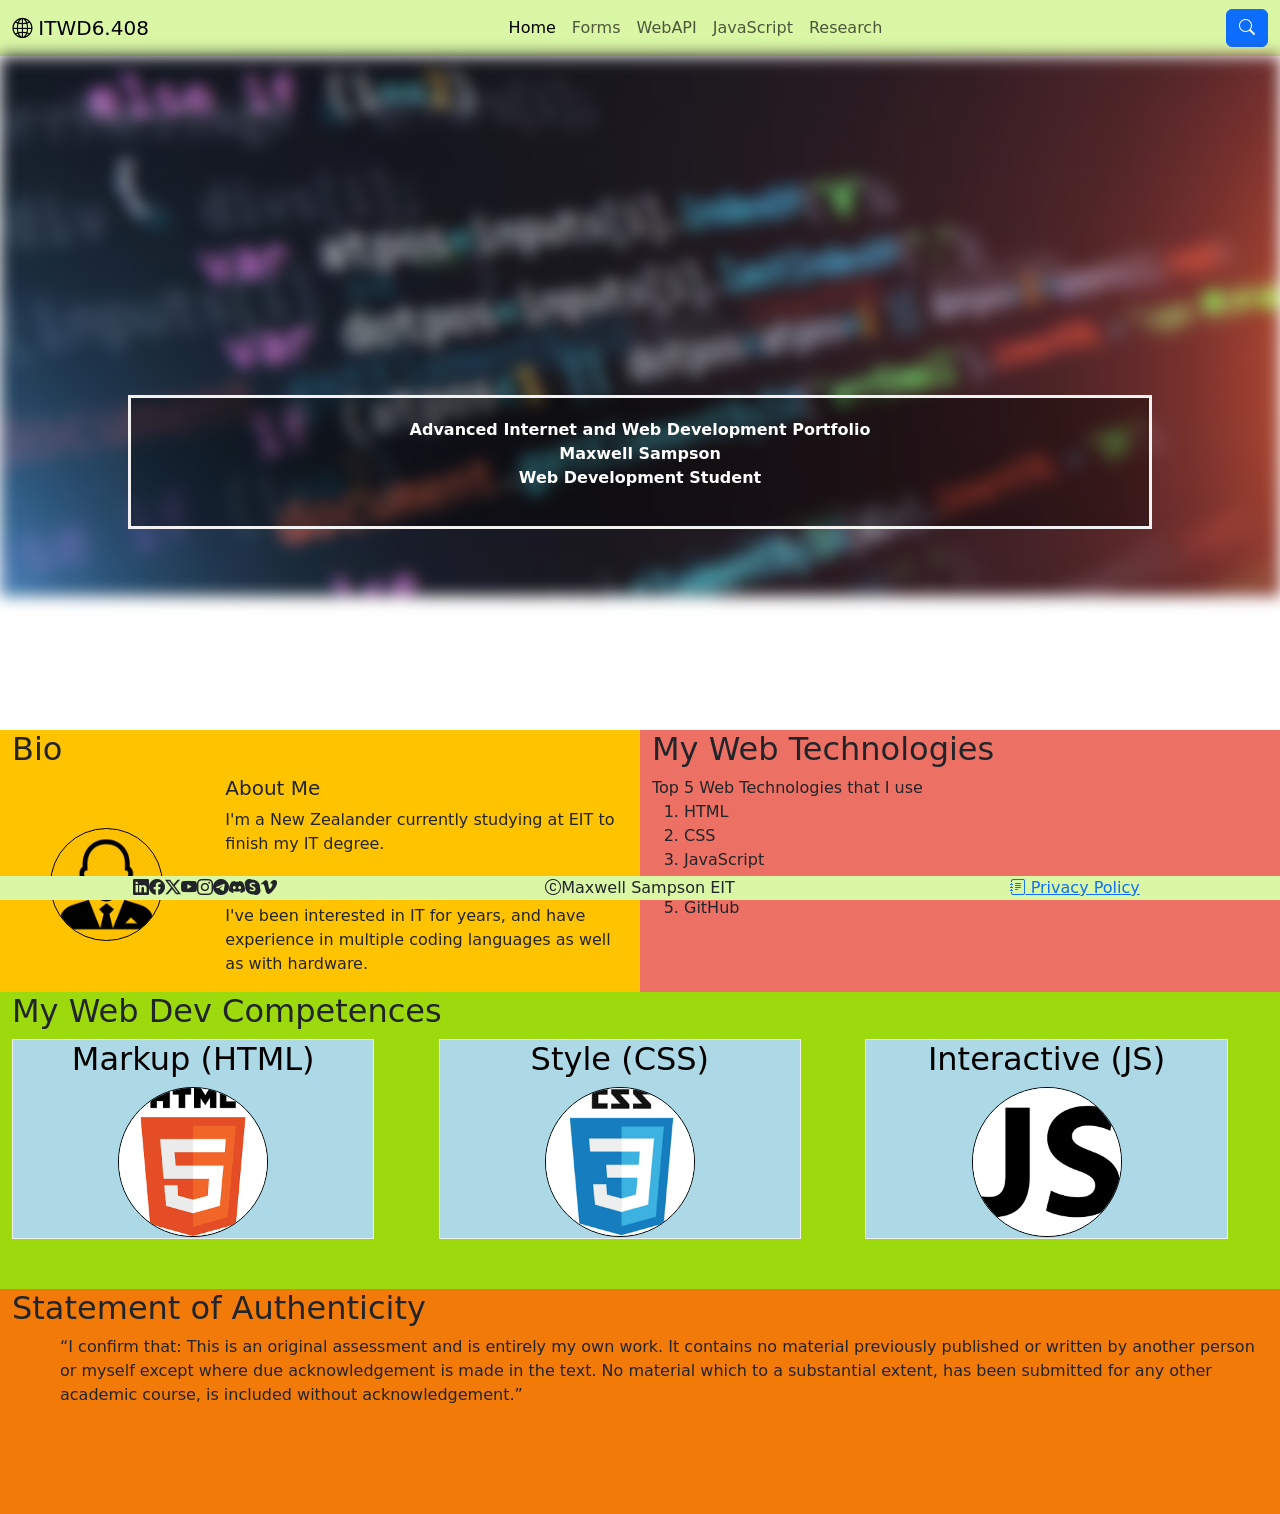
<file: index.html>
<!DOCTYPE html>
<html lang="en">

<head>
        <meta charset="UTF-8">
        <meta name="viewport" content="width=device-width, initial-scale=1.0">
        <title>Home</title>

        <!--Inserting style from topic-->
        <style>
            /*Colour Variables*/
            
        </style>

        <!--Inserting bootstrap CSS-->
        <link href="https://cdn.jsdelivr.net/npm/bootstrap@5.3.8/dist/css/bootstrap.min.css" rel="stylesheet" 
        integrity="sha384-sRIl4kxILFvY47J16cr9ZwB07vP4J8+LH7qKQnuqkuIAvNWLzeN8tE5YBujZqJLB" crossorigin="anonymous">
        <!--Insesrting Bootstrap CSS icons-->
        <link rel="stylesheet" href="https://cdn.jsdelivr.net/npm/bootstrap-icons@1.13.1/font/bootstrap-icons.min.css">
        <link rel="stylesheet" href="styles.css">
</head>

<body>
    <div id="navstyle">
        <div class="collapse" id="searchCollapse">
            <div class="card card-body" style="background-color: var(--navbar-color)">
                <form class="d-flex" role="search" method="get" action="https://www.google.com/search">
                    <input class="form-control me-2" type="text" name="q" placeholder="Search" aria-label="Search">
                    <button class="btn btn-outline-success" type="submit">Search</button>
                </form>
            </div>
        </div>
        <nav class="navbar navbar-expand-md">
            <div class="container-fluid">
                <a class="navbar-brand" href="index.html">
                    <span class="bi bi-globe2"></span>
                    ITWD6.408
                </a>
                <button class="btn d-inline d-md-none btn-primary collapsed" type="button" data-bs-toggle="collapse" data-bs-target="#searchCollapse" aria-expanded="false" aria-controls="searchCollapse">
                    <span class="bi bi-search"></span>
                </button>
                <button class="navbar-toggler" type="button" data-bs-toggle="collapse" data-bs-target="#navbarNavAltMarkup" 
                aria-controls="navbarNavAltMarkup" aria-expanded="false" aria-label="Toggle navigation">
                    <span class="navbar-toggler-icon"></span>
                </button>
                <div class="collapse navbar-collapse d-md-flex justify-content-center" id="navbarNavAltMarkup">
                    <div class="navbar-nav float-end">
                        <a class="nav-link active" aria-current="page" href="index.html">Home</a>
                        <a class="nav-link" href="forms.html">Forms</a>
                        <a class="nav-link" href="webAPI.html">WebAPI</a>
                        <a class="nav-link" href="demos.html">JavaScript</a>
                        <a class="nav-link" href="research.html">Research</a>
                    </div>
                </div>
                <button class="btn d-inline d-none d-sm-none d-md-inline d-lg-inline d-xl-inline d-xxl-inline btn-primary collapsed" type="button" data-bs-toggle="collapse" data-bs-target="#searchCollapse" aria-expanded="false" aria-controls="searchCollapse">
                    <span class="bi bi-search"></span>
                </button>
            </div>
        </nav>
    </div>
    <main>
        <section>
            <div id="bg-image"></div>
            <div id="bg-text">
                <p style="color: white;">
                    Advanced Internet and Web Development Portfolio <br>
                    Maxwell Sampson <br>
                    Web Development Student
                </p>
            </div>
        </section>
        <section class="container-fluid" style="min-height: 20vh;">
            <div class="row">
                <div class="container-fluid col-12 col-md-6" id="biostyle">
                    <h2>Bio</h2>
                    <div class="row">
                        <div class="col-12 col-md-4 d-flex justify-content-center align-items-center">
                            <img id="portrait" class="img-fluid" src="IMAGES/portrait-icon.jpg" alt="pORTRAIT">
                        </div>
                        <div class="col-12 col-md-8">
                            <h5>About Me</h3>
                            <p>
                                I'm a New Zealander currently studying at EIT to finish my IT degree.
                            </p>
                            <h5>My Experience with IT</h3>
                            <p>
                                I've been interested in IT for years, and have experience in multiple coding languages as well as with hardware.
                            </p>
                        </div>
                    </div>
                </div>
                <div class="container-fluid col-12 col-md-6" id="webtechstyle">
                    <h2>My Web Technologies</h2>
                    <lead>
                        Top 5 Web Technologies that I use
                    </lead>
                    <ol>
                        <li>
                            HTML
                        </li>
                        <li>
                            CSS
                        </li>
                        <li>
                            JavaScript
                        </li>
                        <li>
                            React JS
                        </li>
                        <li>
                            GitHub
                        </li>
                    </ol>
                </div>
            </div>
        </section>
        <section id="competencestyle">
            <div class="container-fluid">
                <h2>My Web Dev Competences</h2>
                <div class="row">
                    <div class="col-12 col-md-4" style="min-height: 20vh;">
                        <div class="flip-box">
                            <div class="flip-box-inner">
                                <div class="flip-box-front">
                                    <div class="row align-items-center" style="height: 100%">
                                        <div class="col-8 col-md-12 d-flex justify-content-center">
                                            <h2>Markup (HTML)</h2>
                                        </div>
                                        <div class="col-4 col-md-12 d-flex justify-content-center">
                                            <img id="portraitsml" class="img-fluid" src="IMAGES/html5.png" alt="html">
                                        </div>
                                    </div>
                                </div>
                                <div class="flip-box-back">
                                    <h2>HTML Back Side</h2>
                                    <p id="flipboxp">
                                        <span class="bi bi-star-fill"></span>
                                        <span class="bi bi-star-fill"></span>
                                        <span class="bi bi-star-fill"></span>
                                        <span class="bi bi-star-half"></span>
                                        <span class="bi bi-star"></span>
                                    </p>
                                </div>
                            </div>
                        </div>
                    </div>
                    <div class="col-12 col-md-4" style="min-height: 20vh;">
                        <div class="flip-box">
                            <div class="flip-box-inner">
                                <div class="flip-box-front">
                                    <div class="row align-items-center" style="height: 100%">
                                        <div class="col-8 col-md-12 d-flex justify-content-center">
                                            <h2>Style (CSS)</h2>
                                        </div>
                                        <div class="col-4 col-md-12 d-flex justify-content-center">
                                            <img id="portraitsml" class="img-fluid" src="IMAGES/css3.png" alt="css">
                                        </div>
                                    </div>
                                </div>
                                <div class="flip-box-back">
                                    <h2>CSS Back Side</h2>
                                    <p style="color: yellow">
                                        <span class="bi bi-star-fill"></span>
                                        <span class="bi bi-star-fill"></span>
                                        <span class="bi bi-star-fill"></span>
                                        <span class="bi bi-star-half"></span>
                                        <span class="bi bi-star"></span>
                                    </p>
                                </div>
                            </div>
                        </div>
                    </div>
                    <div class="col-12 col-md-4" style="min-height: 20vh;">
                        <div class="flip-box">
                            <div class="flip-box-inner">
                                <div class="flip-box-front">
                                    <div class="row align-items-center" style="height: 100%">
                                        <div class="col-8 col-md-12 d-flex justify-content-center">
                                            <h2>Interactive (JS)</h2>
                                        </div>
                                        <div class="col-4 col-md-12 d-flex justify-content-center">
                                            <img id="portraitsml" class="img-fluid" src="IMAGES/javascript.png" alt="js">
                                        </div>
                                    </div>
                                </div>
                                <div class="flip-box-back">
                                    <h2>JS Back Side</h2>
                                    <p style="color: yellow">
                                        <span class="bi bi-star-fill"></span>
                                        <span class="bi bi-star-fill"></span>
                                        <span class="bi bi-star-fill"></span>
                                        <span class="bi bi-star-half"></span>
                                        <span class="bi bi-star"></span>
                                    </p>
                                </div>
                            </div>
                        </div>
                    </div>
                </div>
            </div>
        </section>
        <section id="statementstyle">
            <div class="container-fluid">
                <h2>Statement of Authenticity</h2>
                <p class="ms-5">
                    “I confirm that:
                    This is an original assessment and is entirely my own work.
                    It contains no material previously published or written by another person or myself except where due acknowledgement
                    is made in the text. No material which to a substantial extent, has been submitted for any other academic course, is
                    included without acknowledgement.”
                </p>
            </div>
        </section>
    </main>
    <footer class="fixed-bottom" id="navstyle">
        <div class="row">
            <div class="d-flex justify-content-center col-12 col-md-4">
                <span class="bi bi-linkedin"></span>
                <span class="bi bi-facebook"></span>
                <span class="bi bi-twitter-x"></span>
                <span class="bi bi-youtube"></span>
                <span class="bi bi-instagram"></span>
                <span class="bi bi-telegram"></span>
                <span class="bi bi-discord"></span>
                <span class="bi bi-skype"></span>
                <span class="bi bi-vimeo"></span>
            </div>
            <div class="d-flex justify-content-center col-8 col-md-4">
                <span class="bi bi-c-circle"></span>
                Maxwell Sampson EIT
            </div>
            <div class="d-flex justify-content-center col-4 col-md-4">
                <a type="button" class="link" data-bs-toggle="modal" data-bs-target="#exampleModal">
                    <span class="bi bi-journal-text"></span>
                    Privacy Policy
                </a>
            </div>
        </div>
    </footer>
    <!-- Modal -->
    <div class="modal fade" id="exampleModal" tabindex="-1" aria-labelledby="exampleModalLabel" aria-hidden="true">
        <div class="modal-dialog">
            <div class="modal-content">
                <div class="modal-header">
                    <h1 class="modal-title fs-5" id="exampleModalLabel">Privacy Policy</h1>
                    <button type="button" class="btn-close" data-bs-dismiss="modal" aria-label="Close"></button>
                </div>
            <div class="modal-body">
                <h4>Privacy Policy</h4>
                <p>
                    This Privacy Policy outlines how we collect, store, and use your personal information.
                    <h5>PERSONAL INFORMATION</h5>
                    Personal information has the same meaning as defined in the Privacy Act 1993. This can include any information that can be used to personally identify you.
                    <h5>TYPES OF PERSONAL INFORMATION COLLECTED</h5>
                    Types of personal information collected can include, but is not limited to:
                    <ul>
                            <li>Name</li>
                            <li>Address</li>
                            <li>Location</li>
                            <li>Email address</li>
                            <li>Telephone number</li>
                            <li>Age or date of birth</li>
                            <li>Profession</li>
                    </ul>
                    <h5>HOW INFORMATION IS COLLECTED</h5>
                    By filling out and submitting any forms on this webpage, you agree that we may collect the information provided by you.
                    <h5>USE OF PERSONAL INFORMATION</h5>
                    The personal information collected from you will be used for research and study purposes, to better understand trends in society.
                    <h5>COOKIES</h5>
                    Our website uses cookies to enhance your browsing experience. You can disable cookies through your browser settings, but this may affect the functionality of our site.
                    <h5>USE OF PERSONAL INFORMATION FOR COMMUNICATION</h5>
                    By providing your email address, you agree to receive follow up emails, promotional or informational, from. You can opt out at any time through the unsubscribe link in the emails.
                    <h5>DISCLOSURE OF PERSONAL INFORMATION</h5>
                    We do not sell, trade, or otherwise transfer your personal information to outside parties, except when required by law or to provide services you requested.
                    <h5>PROTECTION OF PERSONAL INFORMATION</h5>
                    We take responsibility of your personal information seriosuly, and will ensure that the personal information we hold is protected from misuse, loss or unauthorised access.
                    <h5>YOUR RIGHTS TO ACCESS YOUR PERSONAL INFORMATION</h5>
                    You have the right to access, correct, or delete your personal information. You can request this by contacting us through the details provided on our website.
                    <h5>CHANGES TO THIS POLICY</h5>
                    We reserve the right to update or modify this Privacy Policy at any time. Changes will be posted on this page with an updated effective date.
                    <h5>CONTACT INFORMATION</h5>
                    If you have any questions or concerns regarding this Privacy Policy, please contact us at ddang@eit.ac.nz.
                    Last modified: Thursday, 30 July 2026, 10:19 PM
                </p>
            </div>
                <div class="modal-footer">
                    <button type="button" class="btn btn-primary" data-bs-dismiss="modal">Accept</button>
                </div>
            </div>
        </div>
    </div>
    <!--Inserting bootstrap JS-->
    <script src="https://cdn.jsdelivr.net/npm/bootstrap@5.3.8/dist/js/bootstrap.bundle.min.js" 
    integrity="sha384-FKyoEForCGlyvwx9Hj09JcYn3nv7wiPVlz7YYwJrWVcXK/BmnVDxM+D2scQbITxI" crossorigin="anonymous"></script>
</body>


</html>
</file>
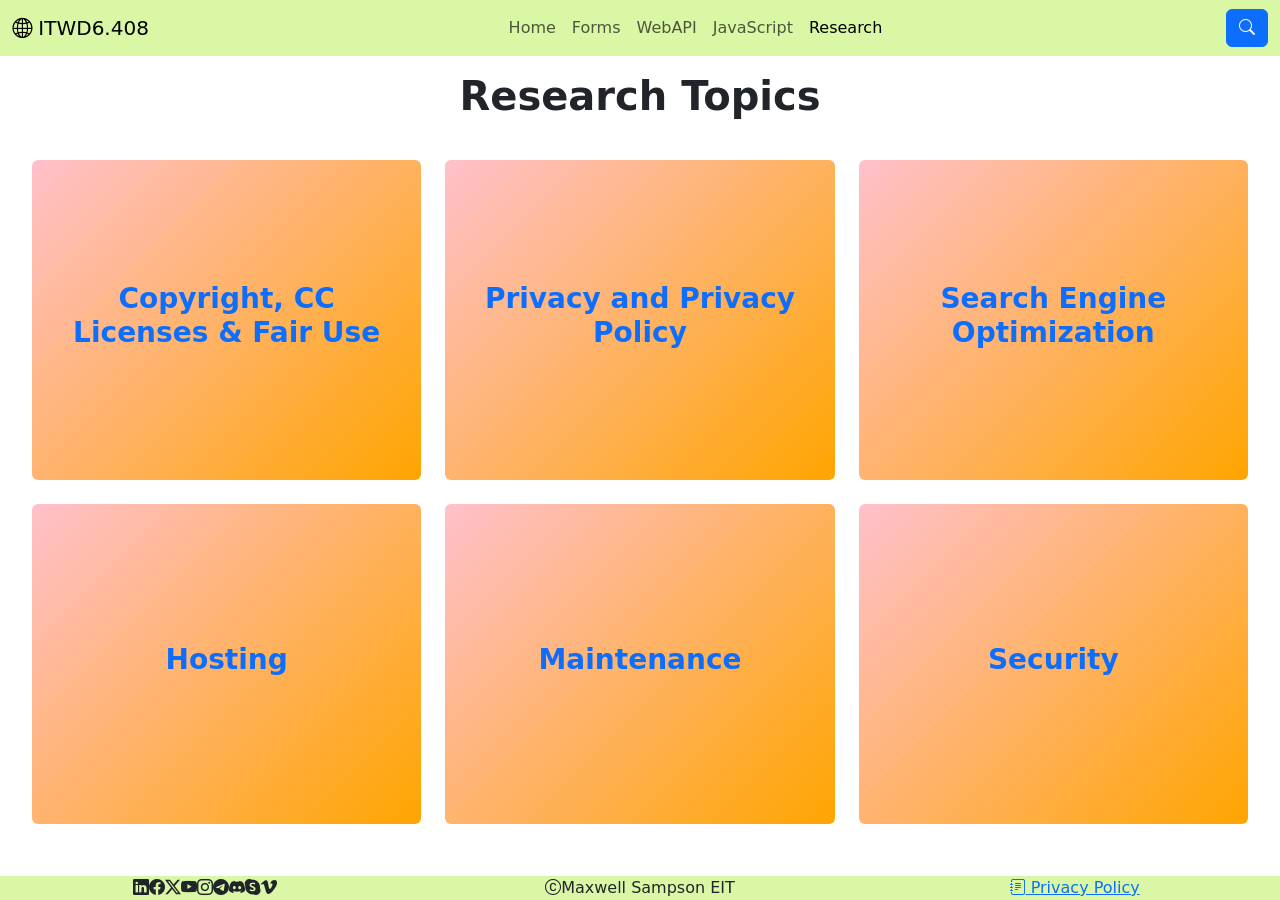
<file: research.html>
<!DOCTYPE html>
<html lang="en">
<head>
    <meta charset="UTF-8">
    <meta name="viewport" content="width=device-width, initial-scale=1.0">
    <title>Research</title>

    <!--Bootstrap CSS-->
    <link href="https://cdn.jsdelivr.net/npm/bootstrap@5.3.8/dist/css/bootstrap.min.css" rel="stylesheet" integrity="sha384-sRIl4kxILFvY47J16cr9ZwB07vP4J8+LH7qKQnuqkuIAvNWLzeN8tE5YBujZqJLB" crossorigin="anonymous">
    <!--Bootstrap JS-->
    <script src="https://cdn.jsdelivr.net/npm/bootstrap@5.3.8/dist/js/bootstrap.bundle.min.js" defer integrity="sha384-FKyoEForCGlyvwx9Hj09JcYn3nv7wiPVlz7YYwJrWVcXK/BmnVDxM+D2scQbITxI" crossorigin="anonymous"></script>
    <!--Insert bootstrap css icons -->
    <link rel="stylesheet" href="https://cdn.jsdelivr.net/npm/bootstrap-icons@1.13.1/font/bootstrap-icons.min.css">
    
    <!--Our custom styles - not available in Bootstrap -->
    <link rel="stylesheet" href="research/styles.css">
</head>

<body> 
    <!--nav-component here-->
    <div id="nav-component">NAVBAR</div>

    <!--main-research page here-->
    <div class="container-fluid">
        <h1 class="text-center fw-bold my-3">Research Topics</h1>
        <div class="row g-4 m-2">
        <!-- Card 1: copyright component is here -->
        <div class="col-lg-4 col-md-6" id="copyright-component">Copyright</div>
        <!-- Card 2: privacy component is here -->
        <div class="col-lg-4 col-md-6" id="privacy-component">Privacy</div>
        <!-- Card 3: seo component is here -->
        <div class="col-lg-4 col-md-6" id="seo-component">SEO</div>      
        <!-- Card 4: hosting component is here -->
        <div class="col-lg-4 col-md-6" id="hosting-component">Hosting</div>
        <!-- Card 5: maintenance component is here -->
        <div class="col-lg-4 col-md-6" id="maintenance-component">Maintenance</div>    
        <!-- Card 6: security component is here -->
        <div class="col-lg-4 col-md-6" id="security-component">Security</div>  
        </div>      
    </div>

    <!--footer component here-->
    <div id="footer-component">FOOTER</div>

    <!--JAVASCRIPT-->
    <script type="module" src="research/research-app.js"> </script> 
  
</body>
</html>
</file>
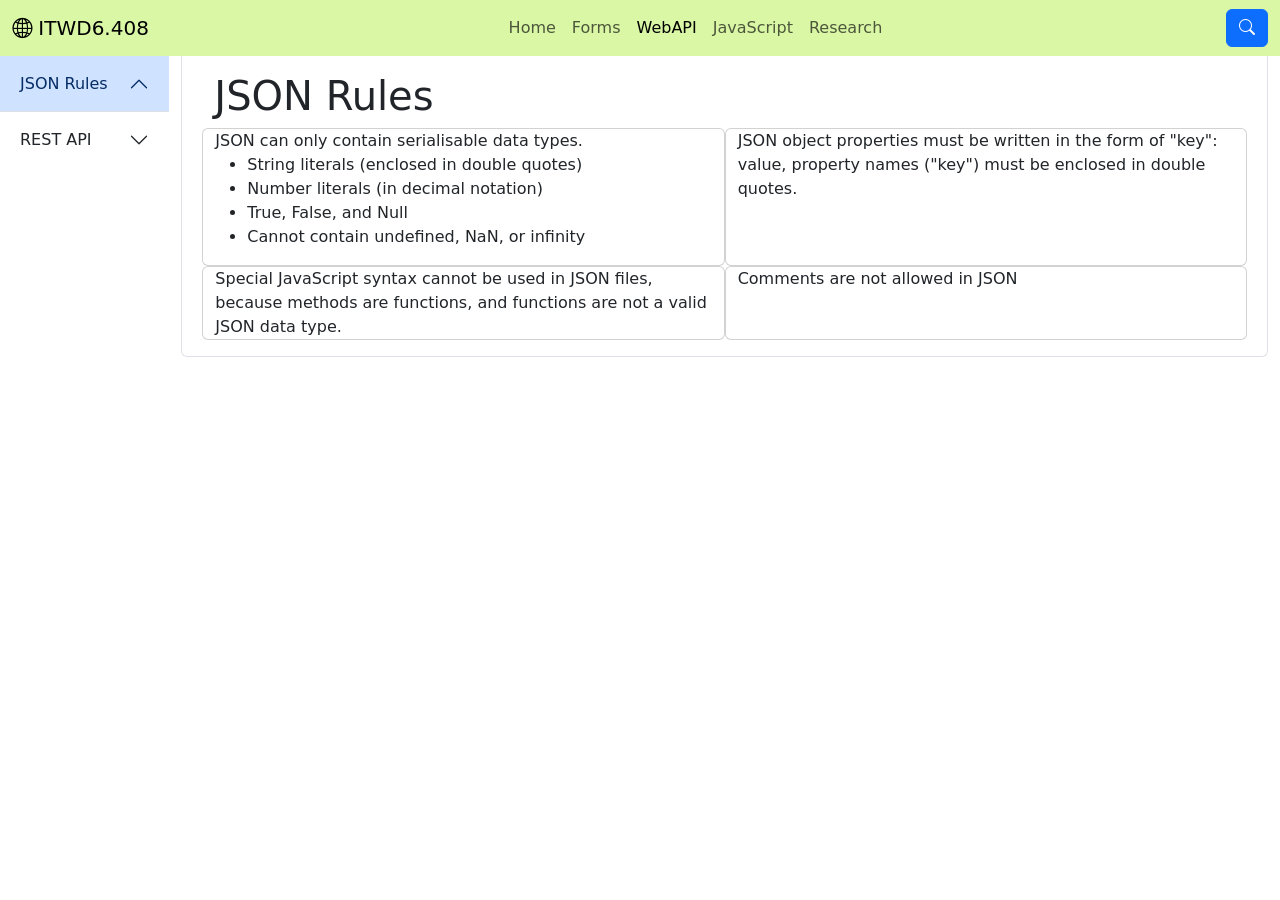
<file: webAPI.html>
<!DOCTYPE html>
<html lang="en">

<head>
        <meta charset="UTF-8">
        <meta name="viewport" content="width=device-width, initial-scale=1.0">
        <title>Web API</title>

        <!--Inserting style from topic-->
        <style>
            /*Colour Variables*/
            
        </style>

        <!--Inserting bootstrap CSS-->
        <link href="https://cdn.jsdelivr.net/npm/bootstrap@5.3.8/dist/css/bootstrap.min.css" rel="stylesheet" 
        integrity="sha384-sRIl4kxILFvY47J16cr9ZwB07vP4J8+LH7qKQnuqkuIAvNWLzeN8tE5YBujZqJLB" crossorigin="anonymous">
        <!--Insesrting Bootstrap CSS icons-->
        <link rel="stylesheet" href="https://cdn.jsdelivr.net/npm/bootstrap-icons@1.13.1/font/bootstrap-icons.min.css">
        <link rel="stylesheet" href="styles.css">
</head>

<body>
    <div id="navstyle">
        <div class="collapse" id="searchCollapse">
            <div class="card card-body" style="background-color: var(--navbar-color)">
                <form class="d-flex" role="search">
                    <input class="form-control me-2" type="search" placeholder="Search" aria-label="Search">
                    <button class="btn btn-outline-success" type="submit">Search</button>
                </form>
            </div>
        </div>
        <nav class="navbar navbar-expand-md">
            <div class="container-fluid">
                <a class="navbar-brand" href="index.html">
                    <span class="bi bi-globe2"></span>
                    ITWD6.408
                </a>
                <button class="btn d-inline d-md-none btn-primary collapsed" type="button" data-bs-toggle="collapse" data-bs-target="#searchCollapse" aria-expanded="false" aria-controls="searchCollapse">
                    <span class="bi bi-search"></span>
                </button>
                <button class="navbar-toggler" type="button" data-bs-toggle="collapse" data-bs-target="#navbarNavAltMarkup" 
                aria-controls="navbarNavAltMarkup" aria-expanded="false" aria-label="Toggle navigation">
                    <span class="navbar-toggler-icon"></span>
                </button>
                <div class="collapse navbar-collapse d-md-flex justify-content-center" id="navbarNavAltMarkup">
                    <div class="navbar-nav float-end">
                        <a class="nav-link" href="index.html">Home</a>
                        <a class="nav-link" aria-current="page" href="forms.html">Forms</a>
                        <a class="nav-link active" href="webAPI.html">WebAPI</a>
                        <a class="nav-link" href="demos.html">JavaScript</a>
                        <a class="nav-link" href="research.html">Research</a>
                    </div>
                </div>
                <button class="btn d-inline d-none d-sm-none d-md-inline d-lg-inline d-xl-inline d-xxl-inline btn-primary collapsed" type="button" data-bs-toggle="collapse" data-bs-target="#searchCollapse" aria-expanded="false" aria-controls="searchCollapse">
                    <span class="bi bi-search"></span>
                </button>
            </div>
        </nav>
    </div>
    <main>
        <!--this bit needs to be an accordion dropdown thing like the demos one-->
        <!--this bit is now an accordion dropdown but doesn't fucking work for some reason-->
        <div class="accordion row align-items-start" id="webapi">
            <div class="row col-12 col-md-2">
                <div class="accordion-header col-6 col-md-12">
                    <button class="accordion-button" type="button" data-bs-toggle="collapse" data-bs-target="#jsonapi" aria-expanded="true" aria-controls="jsonapi">
                        JSON Rules</button>
                </div>
                <div class="accordion-header col-6 col-md-12">
                    <button class="accordion-button collapsed"type="button" data-bs-toggle="collapse" data-bs-target="#restapi" aria-expanded="false" aria-controls="restapi">
                        REST API</button>
                </div>
            </div>
            <div class="accordion-item col-12 col-md-10">
                <div class="accordion-collapse collapse show" id="jsonapi" data-bs-parent="#webapi">
                    <div class="accordion-body">
                        <h1>JSON Rules</h1>
                        <div class="row">
                            <div class="card col-12 col-md-6">
                                JSON can only contain serialisable data types.
                                <ul>
                                        <li>String literals (enclosed in double quotes)</li>
                                        <li>Number literals (in decimal notation)</li>
                                        <li>True, False, and Null</li>
                                        <li>Cannot contain undefined, NaN, or infinity</li>
                                </ul>
                            </div>
                            <div class="card col-12 col-md-6">
                                JSON object properties must be written in the form of "key": value, property names ("key") must be enclosed in double quotes.
                            </div>
                            <div class="card col-12 col-md-6">
                                Special JavaScript syntax cannot be used in JSON files, because methods are functions, and functions are not a valid JSON data type.
                            </div>
                            <div class="card col-12 col-md-6">
                                Comments are not allowed in JSON
                            </div>
                        </div>
                    </div>
                </div>
                <div class="accordion-collapse collapse" id="restapi" data-bs-parent="#webapi">
                    <div class="accordion-body">
                        <h1>REST API</h1>
                        <h2>List of submitted data</h2>
                        <div id="rawdata" class="row">

                        </div>
                    </div>
                </div>
            </div>
        </div>
    </main>
    <script type="module">
        //Supabase API Endpoint
        const supabaseApiUrl = 'https://ieauibjpemdfmktrzvkk.supabase.co/rest/v1/'
        const supabaseKey = 'sb_publishable_E18dY44Azi4B1_igqqpqpw_Y4XkO4wY'

        //Using Fetch API
        //Fetch API allows you to make HTTP requests directly to Supabase RESTful endpoints
        //interact directly with /rest/v1/ enpoint with raw HTTP by passing credentials through request "headers" or "query parameters"
        async function fetchDataRaw() {
            //SELECT lname, fname, gender, FROM survey_data
            const url = `${supabaseApiUrl}survey_data?select=fname,lname,gender,adr1,adr2,city,phonebrand,phoneprovider,studyphone`;
            try {
                //Make a GET request to Supabase endpoint with appropriate headers
                const response = await fetch(url, {
                    method: "GET",
                    headers: {
                        'apikey': supabaseKey,
                        'Authorisation': `Bearer ${supabaseKey}`,
                        'Content-Type': 'application/json'
                    }
                });
                //Check if the response is NOT OK
                if (!response.ok) {
                    throw new Error(`HTTP Error! Status: ${response.status}`);
                }
                //parse JSON response and log user data to console(?)
                const data = await response.json();
                console.log("Data", data);
                return data;
            }
            catch (error) {
                console.error("Fetch error", error);
                alert("Error fetching data");
                return[]
            }
        }
        //Handle async return promise thingy
        fetchDataRaw().then(data => {
            const outputElement = document.getElementById("rawdata");
            //Log fetched data in the console as a JSON string
            console.log(JSON.stringify(data, null, 2));

            //Loop through data and display each record in a formatted way
            data.forEach(record => {
                const recordElement = document.createElement("div");
                recordElement.className = "col-12 col-md-6 bg-secondary border border-dark-subtle"
                recordElement.innerHTML = `
                    <p>First name: ${record.fname}</p>
                    <p>Last name: ${record.lname}</p>
                    <p>Gender: ${record.gender}</p>
                    <p>Address Line 1: ${record.adr1}</p>
                    <p>Address Line 2: ${record.adr2}</p>
                    <p>City: ${record.city}</p>
                    <p>Phone Brand: ${record.phonebrand}</p>
                    <p>Phone Network: ${record.phoneprovider}</p>
                    <p>Study on Phone?: ${record.studyphone}</p>
                `;
                outputElement.appendChild(recordElement);
            });
        });
    </script>
    <!--Inserting bootstrap JS-->
    <script src="https://cdn.jsdelivr.net/npm/bootstrap@5.3.8/dist/js/bootstrap.bundle.min.js" 
    integrity="sha384-FKyoEForCGlyvwx9Hj09JcYn3nv7wiPVlz7YYwJrWVcXK/BmnVDxM+D2scQbITxI" crossorigin="anonymous"></script>










</body>



</html>
</file>
<file: styles.css>
:root {
    --navbar-color: #DAF7A6;
    --showcase-color: #000000;
    --bio-color: #FFC300;
    --webtech-color: #ec7063;
    --competence-color: #9cda0d;
    --statement-color: #f27a09;
}

#portrait {
    border-radius: 50%;
    border: 1px solid black;
    width: 60%;
    display: block;
    margin-left: auto;
    margin-right: auto;
}
#portraitsml {
    border-radius: 50%;
    border: 1px solid black;
    height: 150px;
    display: block;
    margin-left: auto;
    margin-right: auto;
}

#navstyle {
    background-color: var(--navbar-color);
}

#showcasestyle {
    min-height: 60vh;
    background-color: var(--showcase-color);
}

#biostyle {
    min-height: 20vh;
    background-color: var(--bio-color);
}

#webtechstyle {
    min-height: 20vh;
    background-color: var(--webtech-color);
}

#competencestyle {
    min-height: 20vh;
    background-color: var(--competence-color);
}

#statementstyle {
    min-height: 25vh;
    background-color: var(--statement-color);
}

#bg-image {
  background-image: url("IMAGES/javascript-code.jpg");
  filter: blur(8px);
  -webkit-filter: blur(8px);
  height: 100%;
  background-position: center;
  background-repeat: no-repeat;
  background-size: cover;
  min-height: 60vh
}

#bg-text {
  background-color: rgb(0,0,0); /* Fallback color */
  background-color: rgba(0,0,0, 0.4); /* Black w/opacity/see-through */
  color: white;
  font-weight: bold;
  border: 3px solid #f1f1f1;
  position: relative;
  top: 0%;
  left: 50%;
  transform: translate(-50%, -150%);
  z-index: 2;
  width: 80%;
  padding: 20px;
  text-align: center;
}

.flip-box {
  background-color: transparent;
  width: 90%;
  height: 200px;
  border: 1px solid #f1f1f1;
  margin-bottom: 50px;
}

/* This container is needed to position the front and back side */
.flip-box-inner {
  position: relative;
  width: 100%;
  height: 100%;
  text-align: center;
  transition: transform 0.8s;
  transform-style: preserve-3d;
}

/* Do an horizontal flip when you move the mouse over the flip box container */
.flip-box:hover .flip-box-inner {
  transform: rotateY(180deg);
}

/* Position the front and back side */
.flip-box-front, .flip-box-back {
  position: absolute;
  width: 100%;
  height: 100%;
  -webkit-backface-visibility: hidden; /* Safari */
  backface-visibility: hidden;
}

/* Style the front side */
.flip-box-front {
  background-color: lightblue;
  color: black;
}

/* Style the back side */
.flip-box-back {
  background-color: dodgerblue;
  color: white;
  transform: rotateY(180deg);
}

#flipboxp {
    color: yellow;
    align-items: center;
}
</file>
<file: research/styles.css>
/*Color variables*/
:root {
    --navbar-color: #DAF7A6;
    --showcase-color: #000000;
    --bio-color: #FFC300;
    --webtech-color: #EC7063;
    --comptence-color: #9CDA0D;
    --statement-color: #F27A09;
}

/* 3D Flip animation - not available in Bootstrap */
/* Set 3D perspective for flip card container */
.flip-card {
    perspective: 1000px;
    height: 320px; 
    cursor: pointer;
}

/* Inner card container for 3D transform */
.flip-card-inner {
    transition: transform 0.8s;
    transform-style: preserve-3d;
}

/* Rotate card 180 degrees when flipped class is active */
.flipped .flip-card-inner {
    transform: rotateY(180deg);
}

/* Hide back face of elements during 3D rotation */
.flip-card-front {
    backface-visibility: hidden;
    background: linear-gradient(135deg, pink, orange);
}
.flip-card-back {
    backface-visibility: hidden;
    background: rgb(218, 215, 215);
}

/* Rotate back side to face backward */
.flip-card-back {
    transform: rotateY(180deg);
}
</file>
